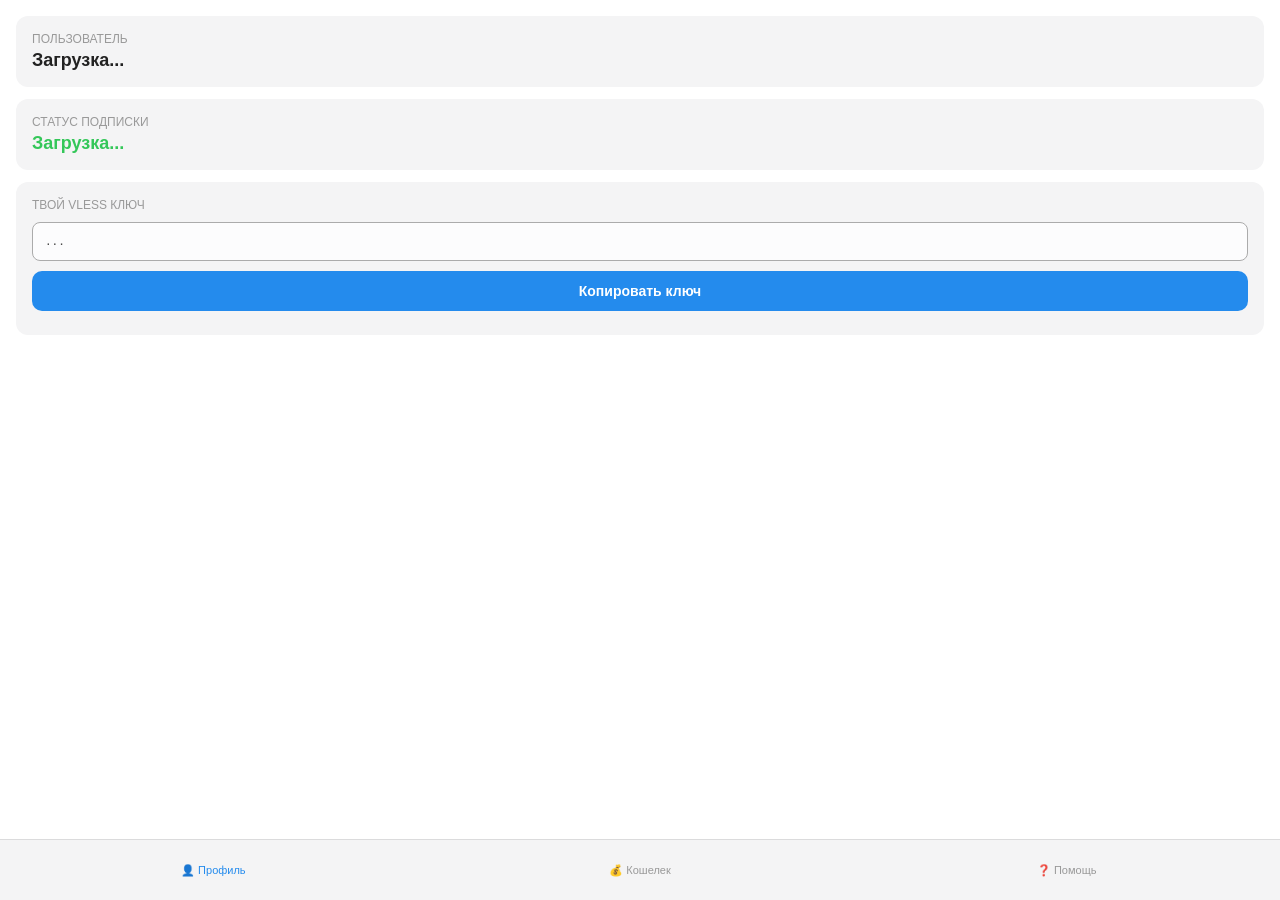
<file: index.html>
<!DOCTYPE html>
<html lang="ru">
<head>
    <meta charset="UTF-8">
    <meta name="viewport" content="width=device-width, initial-scale=1.0, user-scalable=no">
    <title>Wyer VPN</title>
    <script src="https://telegram.org/js/telegram-web-app.js"></script>
    <style>
        :root {
            --bg-color: var(--tg-theme-bg-color, #ffffff);
            --text-color: var(--tg-theme-text-color, #222222);
            --hint-color: var(--tg-theme-hint-color, #999999);
            --button-color: var(--tg-theme-button-color, #248bed);
            --button-text: var(--tg-theme-button-text-color, #ffffff);
            --secondary-bg: var(--tg-theme-secondary-bg-color, #f4f4f5);
        }

        body {
            background-color: var(--bg-color);
            color: var(--text-color);
            font-family: -apple-system, BlinkMacSystemFont, "Segoe UI", Roboto, Helvetica, Arial, sans-serif;
            margin: 0;
            padding: 0;
            overflow: hidden; /* Чтобы не было лишней прокрутки */
        }

        .container {
            padding: 16px;
            height: calc(100vh - 70px);
            overflow-y: auto;
        }

        /* Карточки */
        .card {
            background-color: var(--secondary-bg);
            border-radius: 12px;
            padding: 16px;
            margin-bottom: 12px;
        }

        .label { font-size: 12px; color: var(--hint-color); text-transform: uppercase; margin-bottom: 4px; }
        .value { font-size: 18px; font-weight: 700; }
        .status-active { color: #34c759; }

        /* Поле с ключом / ссылкой */
        .copy-box {
            background-color: var(--bg-color);
            border: 1px solid var(--hint-color);
            border-radius: 8px;
            padding: 12px;
            font-family: monospace;
            font-size: 11px;
            word-break: break-all;
            margin: 10px 0;
            opacity: 0.8;
        }

        /* Кнопки */
        .btn {
            width: 100%;
            background-color: var(--button-color);
            color: var(--button-text);
            border: none;
            border-radius: 10px;
            padding: 12px;
            font-size: 14px;
            font-weight: 600;
            cursor: pointer;
            margin-bottom: 8px;
        }

        /* Навигация (Табы) */
        .nav-bar {
            position: fixed;
            bottom: 0;
            width: 100%;
            height: 60px;
            background-color: var(--secondary-bg);
            display: flex;
            border-top: 1px solid rgba(0,0,0,0.1);
        }

        .nav-item {
            flex: 1;
            display: flex;
            flex-direction: column;
            align-items: center;
            justify-content: center;
            font-size: 11px;
            color: var(--hint-color);
            cursor: pointer;
        }

        .nav-item.active {
            color: var(--button-color);
        }

        /* Скрытие контента */
        .tab-content { display: none; }
        .tab-content.active { display: block; }

        /* Инструкции */
        .step { margin-bottom: 10px; font-size: 14px; line-height: 1.4; }
        b { color: var(--button-color); }
    </style>
</head>
<body>

    <div class="container">
        
        <div id="tab-profile" class="tab-content active">
            <div class="card">
                <div class="label">Пользователь</div>
                <div class="value" id="userName">Загрузка...</div>
            </div>
            <div class="card">
                <div class="label">Статус подписки</div>
                <div class="value status-active" id="expiry">Загрузка...</div>
            </div>
            <div class="card">
                <div class="label">Твой VLESS Ключ</div>
                <div class="copy-box" id="vKey">...</div>
                <button class="btn" onclick="copyText('vKey')">Копировать ключ</button>
            </div>
        </div>

        <div id="tab-wallet" class="tab-content">
            <div class="card" style="text-align: center;">
                <div class="label">Текущий баланс</div>
                <div class="value" style="font-size: 32px;" id="balance">0.00$</div>
            </div>
            <div class="card">
                <div class="label">Всего заработано на рефералах</div>
                <div class="value" id="earned">0.00$</div>
            </div>
            <div class="card">
                <div class="label">Твоя реферальная ссылка (30% доход)</div>
                <div class="copy-box" id="refLink">https://t.me/...</div>
                <button class="btn" onclick="copyText('refLink')">Копировать ссылку</button>
            </div>
        </div>

        <div id="tab-help" class="tab-content">
            <div class="card">
                <h3 style="margin-top:0">Инструкция</h3>
                <div class="step">1. Установите <b>v2rayNG</b> (Android) или <b>V2Box</b> (iOS).</div>
                <div class="step">2. Скопируйте ключ из вкладки <b>Профиль</b>.</div>
                <div class="step">3. В приложении нажмите <b>"+"</b> -> <b>"Import from Clipboard"</b>.</div>
                <div class="step">4. Выберите сервер и нажмите кнопку подключения.</div>
            </div>
            <div class="card">
                <div class="label">Поддержка</div>
                <div class="value">@WyerSupport</div>
            </div>
        </div>

    </div>

    <div class="nav-bar">
        <div class="nav-item active" onclick="switchTab('profile', this)">
            <span>👤 Профиль</span>
        </div>
        <div class="nav-item" onclick="switchTab('wallet', this)">
            <span>💰 Кошелек</span>
        </div>
        <div class="nav-item" onclick="switchTab('help', this)">
            <span>❓ Помощь</span>
        </div>
    </div>

    <script>
        const tg = window.Telegram.WebApp;
        const SERVER_IP = "79.132.140.45"; // ЗАМЕНИ НА СВОЙ IP
        
        tg.expand();
        tg.ready();

        const userId = tg.initDataUnsafe.user.id;
        document.getElementById('userName').innerText = tg.initDataUnsafe.user.first_name;
        document.getElementById('refLink').innerText = `https://t.me/WyerVPN_bot?start=${userId}`;

        // Функция переключения вкладок
        function switchTab(tabName, el) {
            document.querySelectorAll('.tab-content').forEach(c => c.classList.remove('active'));
            document.querySelectorAll('.nav-item').forEach(i => i.classList.remove('active'));
            
            document.getElementById('tab-' + tabName).classList.add('active');
            el.classList.add('active');
            tg.HapticFeedback.impactOccurred('light');
        }

        // Загрузка данных с сервера
        async function loadProfileData() {
            try {
                const response = await fetch(`http://${SERVER_IP}:8000/api/profile/${userId}`);
                const data = await response.json();

                if (data.error) {
                    document.getElementById('vKey').innerText = "Ключ появится после покупки";
                    document.getElementById('expiry').innerText = "Нет активной подписки";
                } else {
                    document.getElementById('balance').innerText = data.balance.toFixed(2) + "$";
                    document.getElementById('earned').innerText = data.earned.toFixed(2) + "$";
                    document.getElementById('vKey').innerText = data.key;
                    document.getElementById('expiry').innerText = "Активен до: " + data.expiry;
                }
            } catch (err) {
                console.error(err);
                document.getElementById('expiry').innerText = "Ошибка связи с сервером";
            }
        }

        // Копирование
        function copyText(id) {
            const text = document.getElementById(id).innerText;
            navigator.clipboard.writeText(text);
            tg.showAlert("Скопировано!");
        }

        loadProfileData();
    </script>
</body>
</html>
</file>
